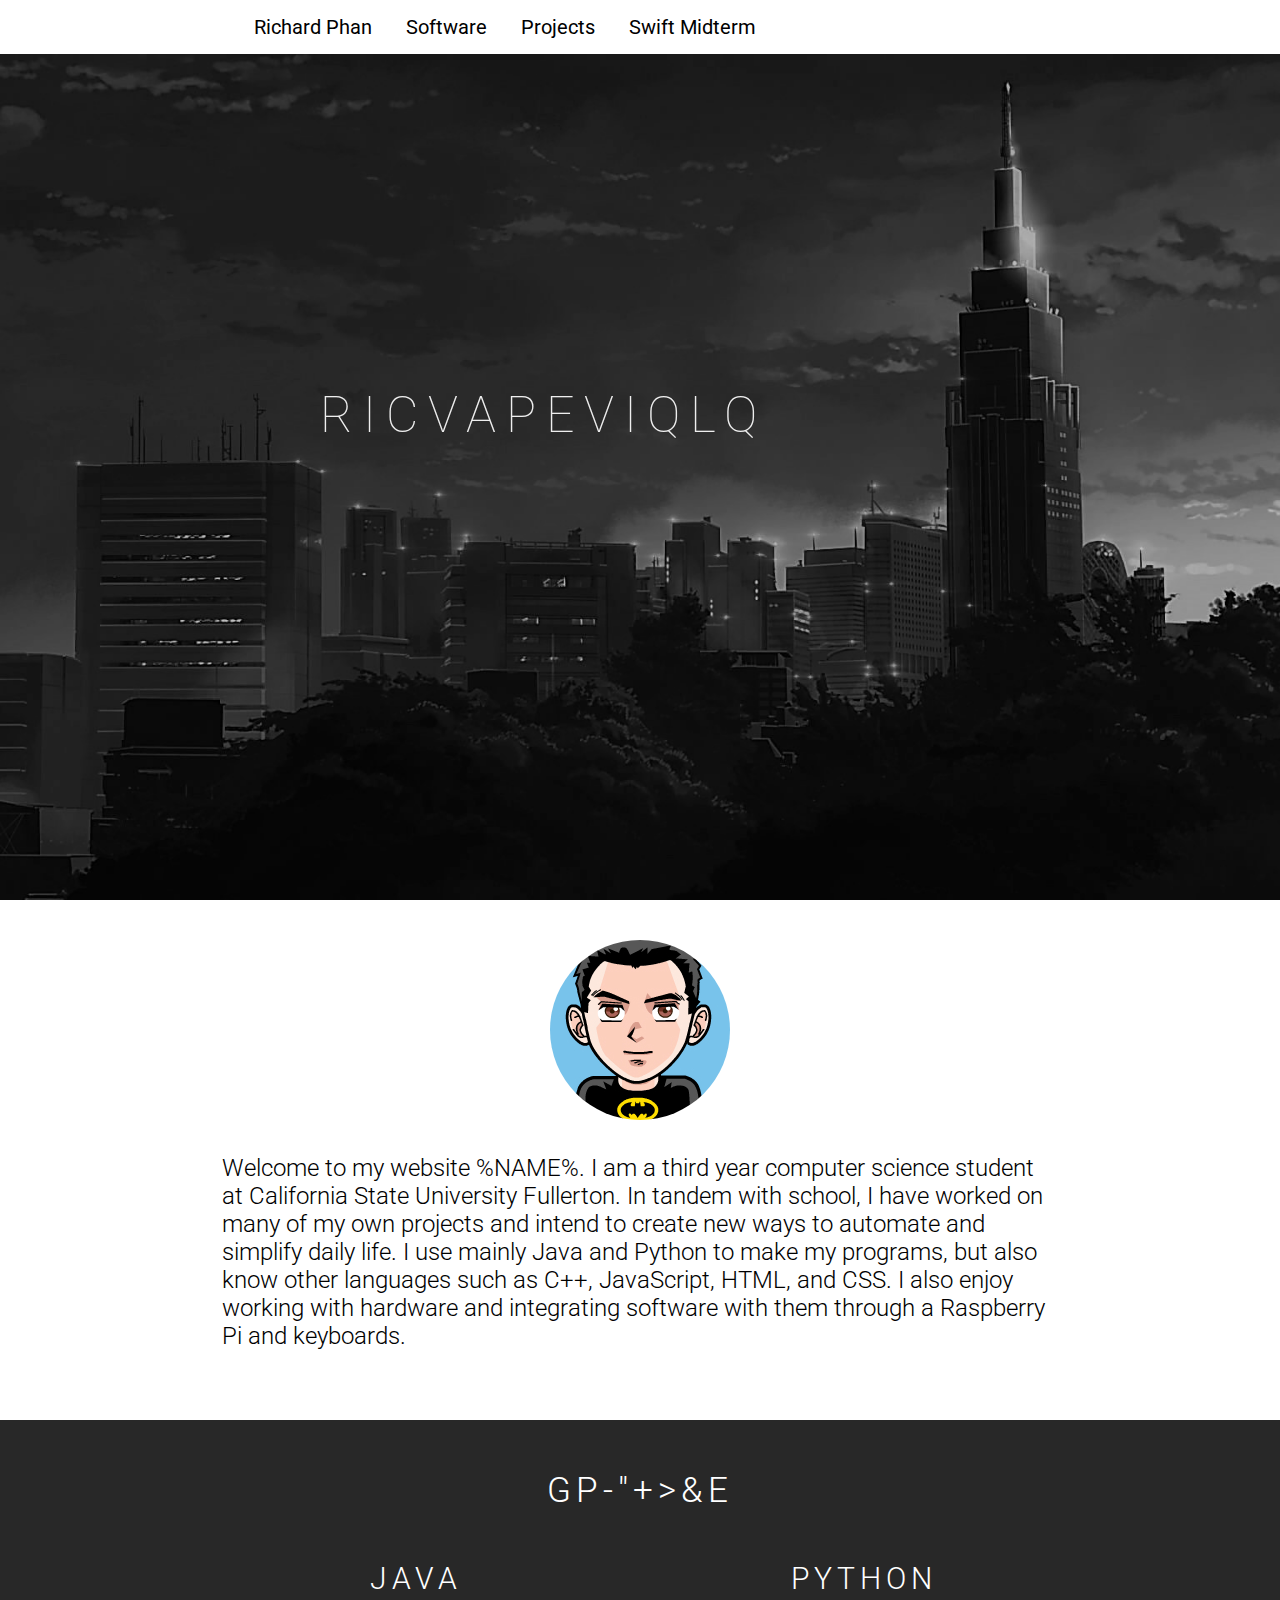
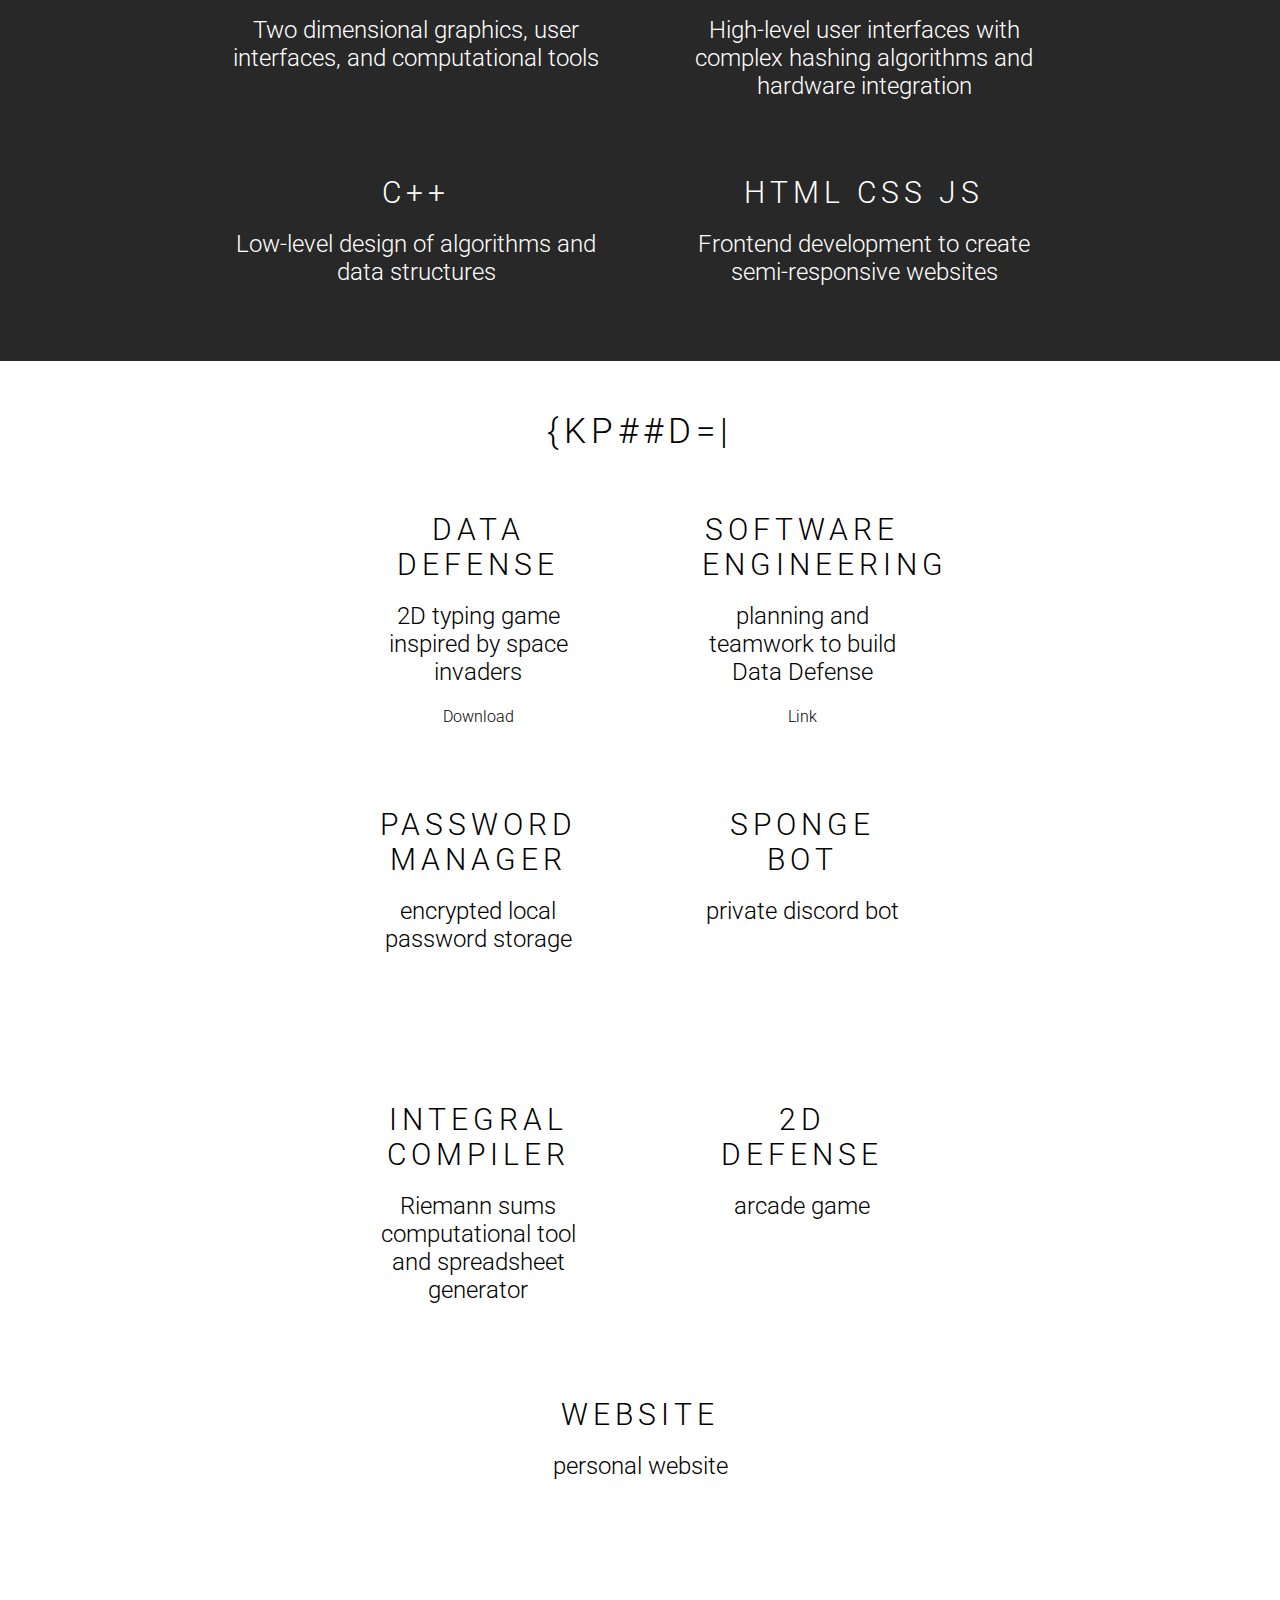
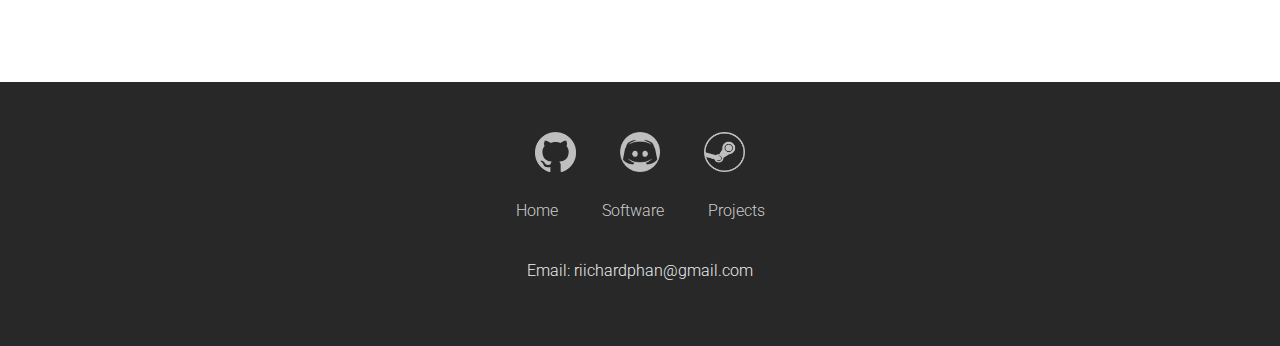
<file: index.html>
<!DOCTYPE html>
<html>
    <head>
        <title>Richard Phan</title>
        <link rel="icon" href="img/favicon.png">
        <link rel="stylesheet" type="text/css" href="css/style.css">
    </head>
    <body>
        <nav class="navbar">
            <div class="container">
                <a href="index.html">Richard Phan</a>
                <a href="#software">Software</a>
                <a href="#projects">Projects</a>
                <a href="https://github.com/richard-phan/440-Midterm">Swift Midterm</a>
            </div>
        </nav>
        <div class="landing-page" id="home">
            <div class="container">
                <h1 id="name-banner"></h1> <!-- Richard Phan -->
                <h2 id="desc-banner"></h2> <!-- software engineer and electronics enthusiast -->
            </div>
        </div>
        <div class="about-page" id="about">
            <div class="container">
                <div class="bio-img">
                    <img id="portrait" src="img/favicon.png">
                </div>
                <div class="bio">
                    <h2>
                        Welcome to my website %NAME%. I am a third year computer science
                        student at California State University Fullerton. In tandem with school,
                        I have worked on many of my own projects and intend to create new ways to
                        automate and simplify daily life. I use mainly Java and Python to make my
                        programs, but also know other languages such as C++, JavaScript, HTML, and CSS.
                        I also enjoy working with hardware and integrating software with them through a
                        Raspberry Pi and keyboards.
                    </h2>
                </div>
            </div>
        </div>
        <div class="software-page" id="software">
            <div class="wrapper">
                <div class="header">
                    <h1 id="software-header">Software</h1>
                </div>
                <div class="sub-container">
                    <h1>Java</h1>
                    <h2>Two dimensional graphics, user interfaces, and computational tools</h2>
                </div>
                <div class="sub-container">
                    <h1>Python</h1>
                    <h2>High-level user interfaces with complex hashing algorithms and hardware integration</h2>
                </div>
                <div class="sub-container">
                    <h1>C++</h1>
                    <h2>Low-level design of algorithms and data structures</h2>
                </div>
                <div class="sub-container">
                    <h1>HTML CSS JS</h1>
                    <h2>Frontend development to create semi-responsive websites</h2>
                </div>
            </div>
        </div>
        <div class="projects-page" id="projects">
            <div class="wrapper">
                <div class="header">
                    <h1 id="projects-header">Projects</h1>
                </div>
                <div class="sub-container">
                    <h1><a href="https://rbmauric.itch.io/data-defense">Data Defense</a></h1>
                    <h2>2D typing game inspired by space invaders</h2>
                    <h4><a href="https://rbmauric.itch.io/data-defense">Download</a></h4>
                </div>
                <div class="sub-container">
                    <h1>Software Engineering</h1>
                    <h2>planning and teamwork to build Data Defense</h2>
                    <h4><a href="https://github.com/richard-phan/362_Assignments">Link</a></h4>
                </div>
                <div class="sub-container">
                    <h1>Password Manager</h1>
                    <h2>encrypted local password storage</h2>
                </div>
                <div class="sub-container">
                    <h1>Sponge Bot</h1>
                    <h2>private discord bot</h2>
                </div>
                <div class="sub-container">
                    <h1>Integral Compiler</h1>
                    <h2>Riemann sums computational tool and spreadsheet generator</h2>
                </div>
                <div class="sub-container">
                    <h1>2D Defense</h1>
                    <h2>arcade game</h2>
                </div>
                <div class="sub-container">
                    <h1>Website</h1>
                    <h2>personal website</h2>
                </div>
            </div>
        </div>
        <footer>
            <div class="wrapper">
                <div class="icon">
                    <a href="https://github.com/richard-phan" target="_blank"><img src="img/github-icon.png" height="40px"></a>
                    <a href="#" target="_blank"><img src="img/discord-icon.png" height="40px"></a>
                    <a href="https://steamcommunity.com/profiles/76561198063893443/" target="_blank"><img src="img/steam-icon.png" height="40px"></a>
                </div>
                <div class="breadcrumbs">
                    <a href="index.html">Home</a>
                    <a href="#software">Software</a>
                    <a href="projects.html">Projects</a>
                </div>
                <div class="contact">
                    <p>Email: riichardphan@gmail.com</p>
                </div>
            </div>
        </footer>
    </body>
    <script src="js/animation.js"></script>
</html>
</file>
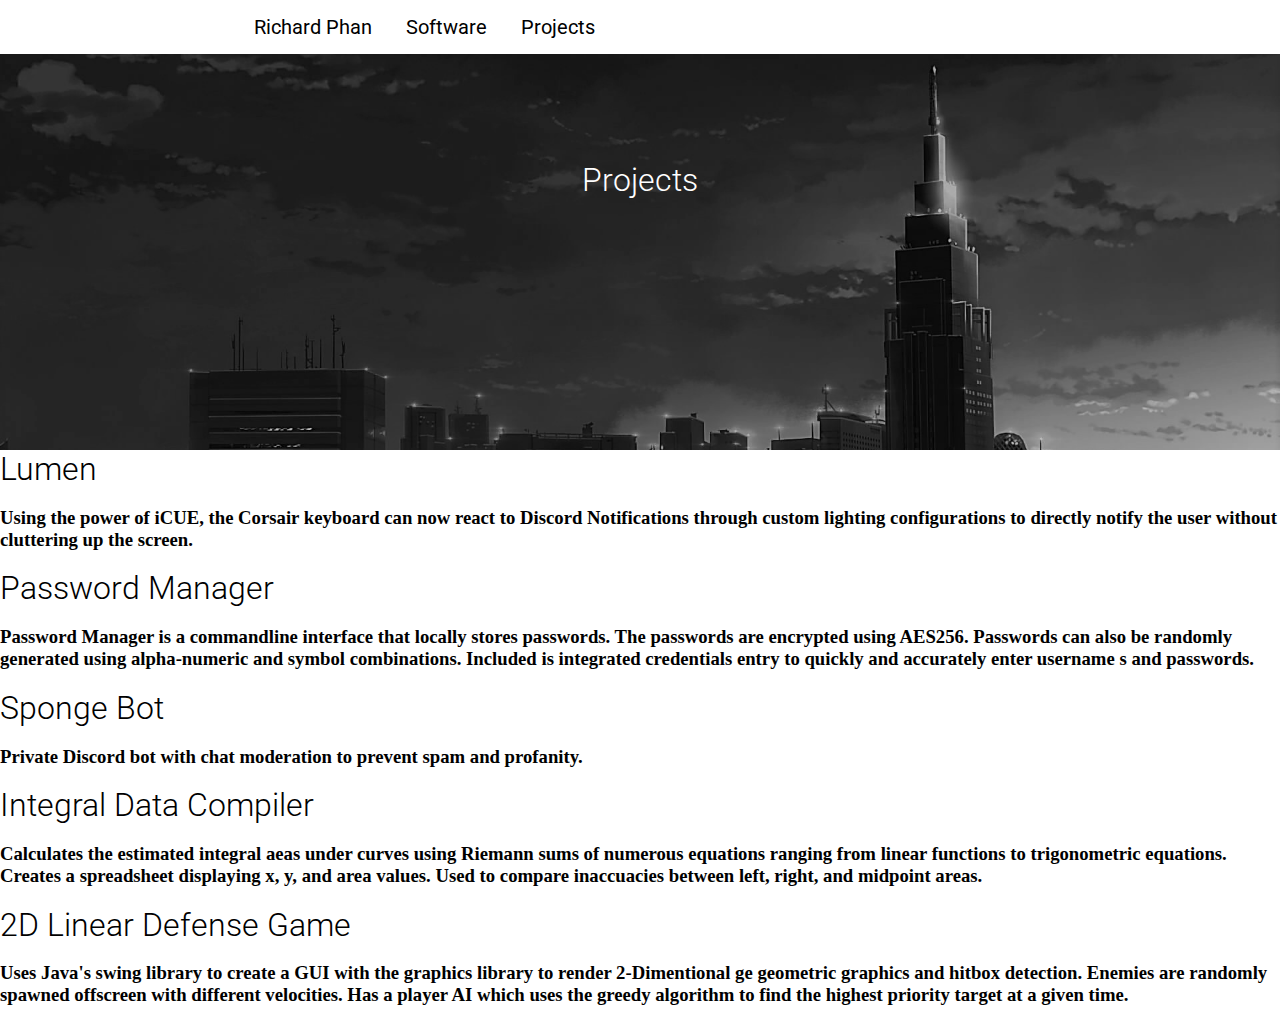
<file: projects.html>
<!DOCTYPE html>
</html>
    <head>
	<title>Richard Phan | Projects</title>
	<link rel="icon" href="img/favicon.png">
	<link rel="stylesheet" type="text/css" href="css/style.css">
    </head>
    <body>
	<nav class="navbar">
	    <div class="container">
		<a href="index.html">Richard Phan</a>
		<a href="#">Software</a>
		<a href="projects.html"> Projects</a>
	    </div>
	</nav>
	<div class="main-picture">
	    <div class="container">
		<h1 id="projects-banner">Projects</h1>
	    </div>
	</div>
	<div class="projects">
	    <div class="gallery-container">
		<h1>Lumen</h1>
		<!-- Lumen Picture Here -->
		<h3>
		    Using the power of iCUE, the Corsair keyboard can now react to Discord Notifications through
		    custom lighting configurations to directly notify the user without cluttering up the screen.
		</h3>
	    <div>
	    <div class="gallery-container">
		<h1>Password Manager</h1>
	        <!-- Password manager picture here -->
		<h3>
		    Password Manager is a commandline interface that locally stores passwords. The passwords are
		    encrypted using AES256. Passwords can also be randomly generated using alpha-numeric and symbol                    combinations. Included is integrated credentials entry to quickly and accurately enter username                    s and passwords.
		<h3>
	    </div>
	    <div class="gallery-container">
		<h1>Sponge Bot<h1>
		<!-- Sponge Bot picture here -->
		<h3>
		    Private Discord bot with chat moderation to prevent spam and profanity.
		</h3>
	    </div>
	    <div class="gallery-container">
		<h1>Integral Data Compiler<h1>
                <!-- Integral Data Compiler picture here -->
                <h3>
		    Calculates the estimated integral aeas under curves using Riemann sums of numerous equations
                    ranging from linear functions  to trigonometric equations. Creates a spreadsheet displaying x,                     y, and area values. Used to compare inaccuacies between left, right, and midpoint areas.
		</h3>
	    </div>
	    <div class="gallery-container">
            	<h1>2D Linear Defense Game</h1>
		<!-- 2D Linear Defense Game picture here-->
                <h3>
		     Uses Java's swing library to create a GUI with the graphics library to render 2-Dimentional ge                     geometric graphics and hitbox detection. Enemies are randomly spawned offscreen with different                     velocities. Has a player  AI which uses the greedy algorithm to find the highest priority
                     target at a given time.
                </h3>
            </div>
	</div>
    </body>
</html>
</file>
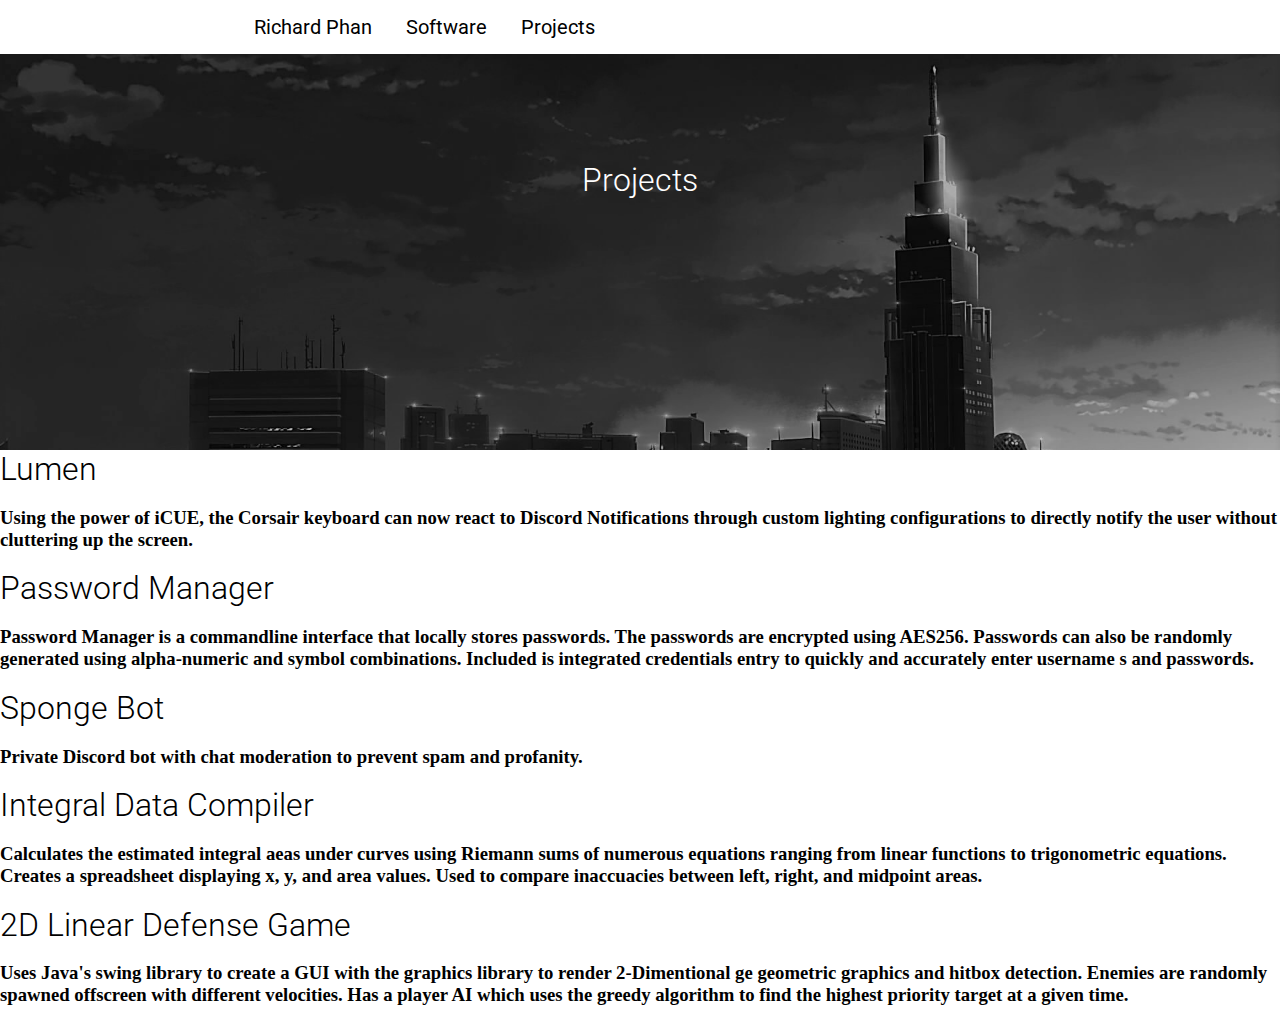
<file: software.html>
<!DOCTYPE html>
</html>
    <head>
	<title>Richard Phan | Software</title>
	<link rel="icon" href="img/favicon.png">
	<link rel="stylesheet" type="text/css" href="css/style.css">
    </head>
    <body>
	<nav class="navbar">
	    <div class="container">
		<a href="index.html">Richard Phan</a>
		<a href="software.html">Software</a>
		<a href="#projects"> Projects</a>
	    </div>
	</nav>
	<div class="main-picture">
	    <div class="container">
		<h1 id="projects-banner">Projects</h1>
	    </div>
	</div>
	<div class="projects">
	    <div class="gallery-container">
		<h1>Lumen</h1>
		<!-- Lumen Picture Here -->
		<h3>
		    Using the power of iCUE, the Corsair keyboard can now react to Discord Notifications through 
		    custom lighting configurations to directly notify the user without cluttering up the screen. 
		</h3>
	    <div>
	    <div class="gallery-container">
		<h1>Password Manager</h1>
	        <!-- Password manager picture here -->
		<h3>
		    Password Manager is a commandline interface that locally stores passwords. The passwords are 
		    encrypted using AES256. Passwords can also be randomly generated using alpha-numeric and symbol                    combinations. Included is integrated credentials entry to quickly and accurately enter username                    s and passwords.
		<h3>
	    </div>
	    <div class="gallery-container">
		<h1>Sponge Bot<h1>
		<!-- Sponge Bot picture here -->
		<h3>
		    Private Discord bot with chat moderation to prevent spam and profanity.
		</h3>
	    </div>
	    <div class="gallery-container">
		<h1>Integral Data Compiler<h1>
                <!-- Integral Data Compiler picture here -->
                <h3>
		    Calculates the estimated integral aeas under curves using Riemann sums of numerous equations 
                    ranging from linear functions  to trigonometric equations. Creates a spreadsheet displaying x,                     y, and area values. Used to compare inaccuacies between left, right, and midpoint areas.
		</h3>
	    </div>
	    <div class="gallery-container">
            	<h1>2D Linear Defense Game</h1>
		<!-- 2D Linear Defense Game picture here-->
                <h3>
		     Uses Java's swing library to create a GUI with the graphics library to render 2-Dimentional ge                     geometric graphics and hitbox detection. Enemies are randomly spawned offscreen with different                     velocities. Has a player  AI which uses the greedy algorithm to find the highest priority 
                     target at a given time.
                </h3> 
            </div>
	</div>
    </body>
</html>
</file>
<file: css/style.css>
@import url('https://fonts.googleapis.com/css?family=Roboto:300,400');

html, body, h1, h2 {
    margin: 0;
    padding: 0;
}

h1, h2, a {
    font-family: 'Roboto', sans-serif;
    font-weight: 300;
}

.navbar {
    width: 100vw;
    padding: 15px;
    position: fixed;
    background-color: #FFF;
    z-index: 1;
}

.navbar .container {
    width: 65vw;
    margin: auto;
}

.navbar a {
    padding: 15px;
    text-decoration: none;
    font-size: 20px;
    color: #000;
    font-weight: 400;
}

.navbar a:hover {
    color: #888;
}

.landing-page {
    height: 100vh;
    position: relative;
    background-image: url('../img/skylinebw.jpg');
    background-size: cover;
    background-attachment: fixed;
    background-position: center bottom;
}

.landing-page .container {
    position: absolute;
    top: 50%;
    left: 50%;
    height: 10%;
    width: 50%;
    margin: -5% 0 0 -25%;
}

.landing-page h1 {
    font-size: 50px;
    color: #EEE;
    letter-spacing: 10px;
    text-transform: uppercase;
    font-weight: 100;
}

.landing-page h2 {
    font-size: 30px;
    color: #EEE;
    letter-spacing: 3px;
    text-transform: lowercase;
}

.about-page {
    background-color: #FFF;
    height: auto;
}

.about-page .container {
    margin: 40px auto;
    width: 70%;
    align-items: center;
}

.about-page .bio-img {
    text-align: center;
}

.about-page img {
    border-radius: 50%;
    display: inline-block;
}

.about-page .bio {
    padding: 30px;
}

.software-page {
    background-color: #282828;
    height: auto;
    color: #FFF;
    text-align: center;
}

.software-page .header {
    padding: 50px;
}

.software-page .wrapper {
    margin: auto;
    height: auto;
    width: 75vw;
}

.software-page .sub-container {
    margin: 0 30px 75px 30px;
    height: 35%;
    width: 40%;
    display: inline-block;
    vertical-align: top;
}

.software-page h1, .projects-page h1{
    font-size: 35px;
    text-transform: uppercase;
    letter-spacing: 5px;
}

.software-page .sub-container h1, .projects-page .sub-container h1 {
    font-size: 30px;
}

.software-page .sub-container h2, .projects-page .sub-container h2 {
    padding-top: 20px;
}

.projects-page {
    background-color: #FFF;
    height: auto;
    text-align: center;
}

.projects-page a, .projects-page a:visited {
    text-decoration: none;
    color: #000;
}

.projects-page a:hover {
    text-decoration: none;
    color: rgb(0, 96, 221);
}

.projects-page .header {
    padding: 50px;
    text-align: center;
}

.projects-page .wrapper {
    margin: auto;
    height: auto;
    width: 70vw;
}

.projects-page .sub-container {
    height: 200px;
    width: 200px;
    margin: 0 50px 75px 50px;
    padding: 10px;
    display: inline-block;
    vertical-align: top;
}

footer {
    padding: 50px;
    text-align: center;
    background-color: #282828;
}

footer a {
    color: #CCC;
    text-decoration: none;
    padding: 0 20px;
}

footer a:hover {
    color: #FFF;
}

footer img {
    opacity: .7;
}

footer img:hover {
    opacity: 1;
}

footer .breadcrumbs {
    padding: 25px 0;
}

footer .contact {
    font-family: 'Roboto', sans-serif;
    font-weight: 300;
    color: #EEE;
}

/*/////////////////////////////*/
.main-picture {
    height: 50vh;
    background-color: #AAA;
    background-image: url("../img/skylinebw.jpg");
    background-size: cover;
    position: relative;
}

.main-picture .container {
    top: 50%;
    left: 50%;
    height: 10%;
    width: 15%;
    margin: -5% 0 0 -7.5%; 
    position: absolute;
    text-align:center;
    color: #FFF;
}
</file>
